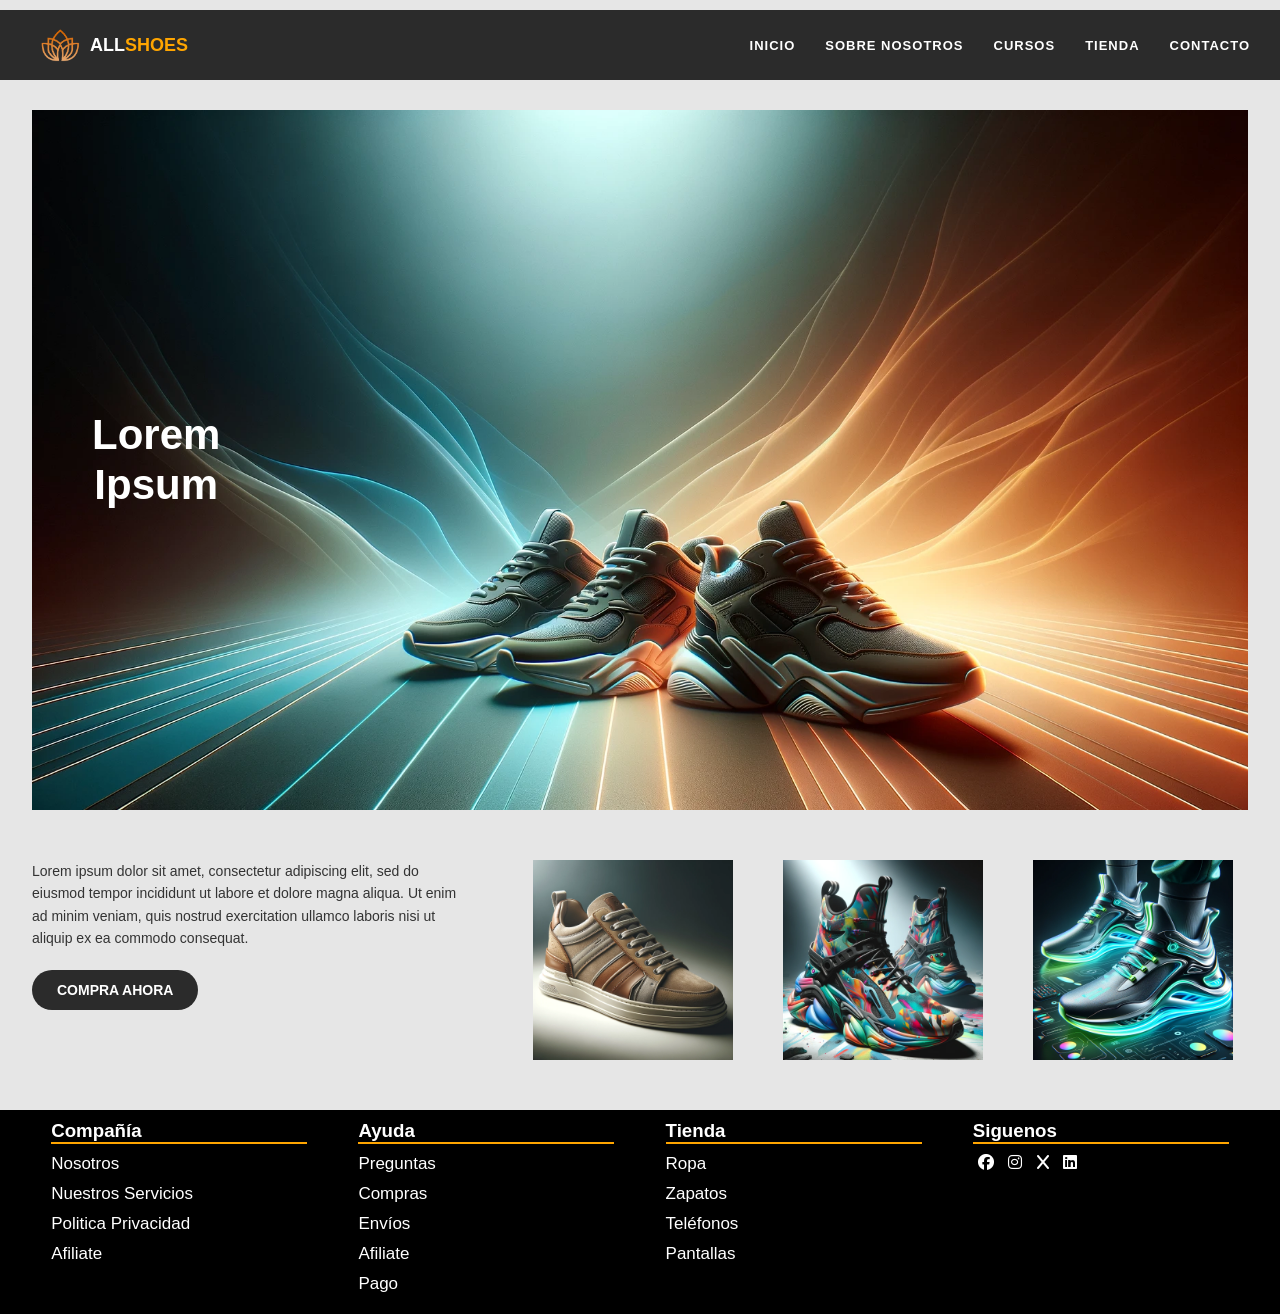
<file: index.html>
<!DOCTYPE html>
<html lang="en">
<head>
    <meta charset="UTF-8">
    <meta name="viewport" content="width=device-width, initial-scale=1.0">
    <link rel="stylesheet" href="CSSs/generico.css">
    <link rel="stylesheet" href="CSSs/header.css">
    <link rel="stylesheet" href="CSSs/index.css">
    <link rel="stylesheet" href="CSSs/footer.css">
    <link rel="stylesheet" href="https://cdnjs.cloudflare.com/ajax/libs/font-awesome/6.5.2/css/all.min.css">

    <title>Inicio</title>
</head>
<body>
    <header class="cabecera">
        <div class="contenedor-cabecera">

            <div class="logo">
                <img src="img/Logos/Logo.png" alt="Logo ALLSHOES" class="imagen-logo"/>
                <span class="texto-logo">ALL<span class="resaltado">SHOES</span></span>
            </div>

            <nav class="menu-navegacion">
                <a href="index.html">INICIO</a>
                <a href="sobrenosotros.html">SOBRE NOSOTROS</a>
                <a href="cursos.html">CURSOS</a>
                <a href="tienda.html">TIENDA</a>
                <a href="contacto.html">CONTACTO</a>
            </nav>

        </div>
    </header>
     <!-- MAIN -->
    <section class="banner-principal">
        <div class="contenido-principal">
            <h1>Lorem<br>Ipsum</h1>
        </div>
    </section>


    <!-- SECCION INFERIOR -->
    <section class="seccion-inferior">
        <div class="contenedor-inferior">

            <div class="columna-texto">
                <p>
                    Lorem ipsum dolor sit amet, consectetur adipiscing elit,
                    sed do eiusmod tempor incididunt ut labore et dolore
                    magna aliqua. Ut enim ad minim veniam, quis nostrud
                    exercitation ullamco laboris nisi ut aliquip ex ea
                    commodo consequat.
                </p>

                <a href="#" class="boton-compra">COMPRA AHORA</a>
            </div>

            <div class="columna-imagenes">
                <div class="tarjeta-producto1">
                    
                </div>
                <div class="tarjeta-producto2">
                    
                </div>
                <div class="tarjeta-producto3">
                    
                </div>
            </div>

        </div>
    </section>
    <footer>
        <div class="footer-box">
            <div class="enlaces">
                <h3 class="cat">Compañía</h3>
                <a class="enlace" href="#">Nosotros</a>
                <a class="enlace" href="#">Nuestros Servicios</a>
                <a class="enlace" href="#">Politica Privacidad</a>
                <a class="enlace" href="#">Afiliate</a>
            </div>
            <div class="enlaces">
                <h3 class="cat">Ayuda</h3>
                <a class="enlace" href="#">Preguntas</a>
                <a class="enlace" href="#">Compras</a>
                <a class="enlace" href="#">Envíos</a>
                <a class="enlace" href="#">Afiliate</a>
                <a class="enlace" href="#">Pago</a>
            </div>
            <div class="enlaces">
                <h3 class="cat">Tienda</h3>
                <a class="enlace" href="#">Ropa</a>
                <a class="enlace" href="#">Zapatos</a>
                <a class="enlace" href="#">Teléfonos</a>
                <a class="enlace" href="#">Pantallas</a>
            </div>
            <div class="enlaces">
                <h3 class="cat">Siguenos</h3>
                    <div>
                        <a class="red-social" href="#"><i class="fa-brands fa-facebook"></i></a>
                        <a class="red-social" href="#"><i class="fa-brands fa-instagram"></i></a>
                        <a class="red-social" href="#"><i class="fa-solid fa-x"></i></a>
                        <a class="red-social" href="#"><i class="fa-brands fa-linkedin"></i></a>
                    </div>
            </div>
        </div>
    </footer>
</body>
</html>
</file>
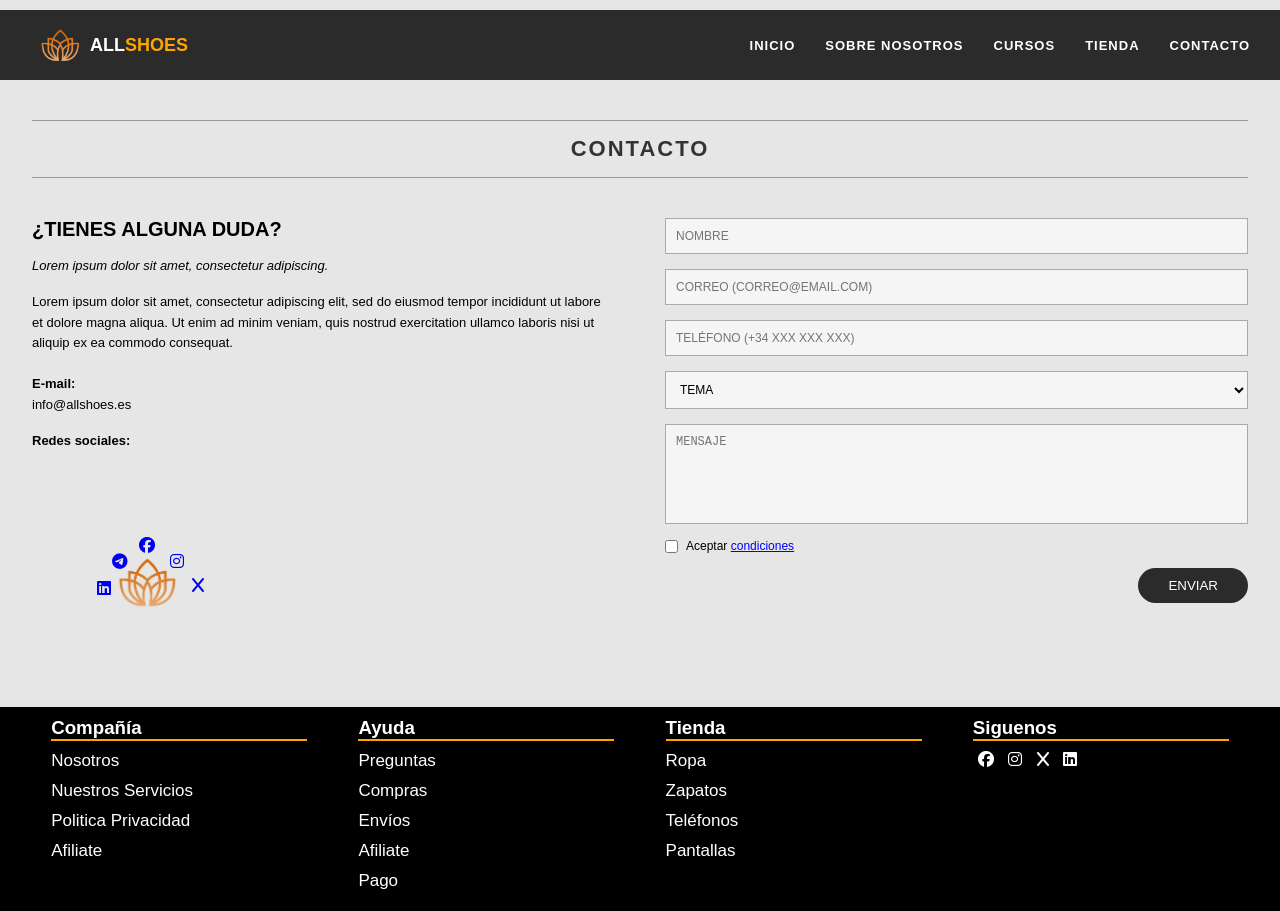
<file: contacto.html>
<!DOCTYPE html>
<html lang="en">
<head>
    <meta charset="UTF-8">
    <meta name="viewport" content="width=device-width, initial-scale=1.0">
    <link rel="stylesheet" href="CSSs/generico.css">
    <link rel="stylesheet" href="CSSs/header.css">
    <link rel="stylesheet" href="CSSs/contacto.css">
    <link rel="stylesheet" href="CSSs/footer.css">
    <link rel="stylesheet" href="https://cdnjs.cloudflare.com/ajax/libs/font-awesome/6.5.2/css/all.min.css">
    <title>Contacta con nosotros</title>
</head>
<body>
<!-- CABEZERA -->
        <header class="cabecera">
        <div class="contenedor-cabecera">

            <div class="logo">
                <img src="img/Logos/Logo.png" alt="Logo ALLSHOES" class="imagen-logo"/>
                <span class="texto-logo">ALL<span class="resaltado">SHOES</span></span>
            </div>

            <nav class="menu-navegacion">
                <a href="index.html">INICIO</a>
                <a href="sobrenosotros.html">SOBRE NOSOTROS</a>
                <a href="cursos.html">CURSOS</a>
                <a href="tienda.html">TIENDA</a>
                <a href="contacto.html">CONTACTO</a>
            </nav>

        </div>
    </header>

<!-- TITULO -->
    <section class="seccion-titulo">
        <hr>
        <h1>CONTACTO</h1>
        <hr>
    </section>

<!-- CONTENIDO PRINCIPAL -->
    <section class="seccion-contacto">

<!-- COLUMNA IZQUIERDA -->
        <div class="columna-informacion">

            <h2>¿TIENES ALGUNA DUDA?</h2>

            <p class="subtexto">
                Lorem ipsum dolor sit amet, consectetur adipiscing.
            </p>

            <p>
                Lorem ipsum dolor sit amet, consectetur adipiscing elit,
                sed do eiusmod tempor incididunt ut labore et dolore magna aliqua.
                Ut enim ad minim veniam, quis nostrud exercitation ullamco laboris
                nisi ut aliquip ex ea commodo consequat.
            </p>

            <p class="email">
                <strong>E-mail:</strong><br>
                info@allshoes.es
            </p>

            <p class="redes-titulo">
                <strong>Redes sociales:</strong>
            </p>

            <div class="contenedor-redes">
                <div class="icono-red"><a href="#"><i class="fa-brands fa-facebook"></i></a></div>
                <div class="icono-red"><a href="#"><i class="fa-brands fa-instagram"></i></a></div>
                <div class="icono-red"><a href="#"><i class="fa-solid fa-x"></i></a></div>
                <div class="icono-red"><a href="#"><i class="fa-brands fa-linkedin"></i></a></div>
                <div class="icono-red logo-central"><a href="#"><img src="img/Logos/Logo.png" alt="logo"></a></div>
                <div class="icono-red"><a href="#"><i class="fa-brands fa-telegram"></i></a></div>
            </div>
                        
                        
        </div>

        <!-- COLUMNA DERECHA -->
        <div class="columna-formulario">

            <form class="formulario-contacto">

                <input type="text" placeholder="NOMBRE">
                <input type="email" placeholder="CORREO (CORREO@EMAIL.COM)">
                <input type="tel" placeholder="TELÉFONO (+34 XXX XXX XXX)">

                <select>
                    <option>TEMA</option>
                    <option>Consulta</option>
                    <option>Soporte</option>
                </select>

                <textarea placeholder="MENSAJE"></textarea>

                <div class="contenedor-condiciones">
                    <input type="checkbox" id="condiciones">
                    <label for="condiciones">
                        Aceptar <a href="#">condiciones</a>
                    </label>
                </div>

                <button type="submit" class="boton-enviar">ENVIAR</button>

            </form>

        </div>

    </section>
    <footer>
        <div class="footer-box">
            <div class="enlaces">
                <h3 class="cat">Compañía</h3>
                <a class="enlace" href="#">Nosotros</a>
                <a class="enlace" href="#">Nuestros Servicios</a>
                <a class="enlace" href="#">Politica Privacidad</a>
                <a class="enlace" href="#">Afiliate</a>
            </div>
            <div class="enlaces">
                <h3 class="cat">Ayuda</h3>
                <a class="enlace" href="#">Preguntas</a>
                <a class="enlace" href="#">Compras</a>
                <a class="enlace" href="#">Envíos</a>
                <a class="enlace" href="#">Afiliate</a>
                <a class="enlace" href="#">Pago</a>
            </div>
            <div class="enlaces">
                <h3 class="cat">Tienda</h3>
                <a class="enlace" href="#">Ropa</a>
                <a class="enlace" href="#">Zapatos</a>
                <a class="enlace" href="#">Teléfonos</a>
                <a class="enlace" href="#">Pantallas</a>
            </div>
            <div class="enlaces">
                <h3 class="cat">Siguenos</h3>
                    <div>
                        <a class="red-social" href="#"><i class="fa-brands fa-facebook"></i></a>
                        <a class="red-social" href="#"><i class="fa-brands fa-instagram"></i></a>
                        <a class="red-social" href="#"><i class="fa-solid fa-x"></i></a>
                        <a class="red-social" href="#"><i class="fa-brands fa-linkedin"></i></a>
                    </div>
            </div>
        </div>
    </footer>
</body>

</html>
</file>
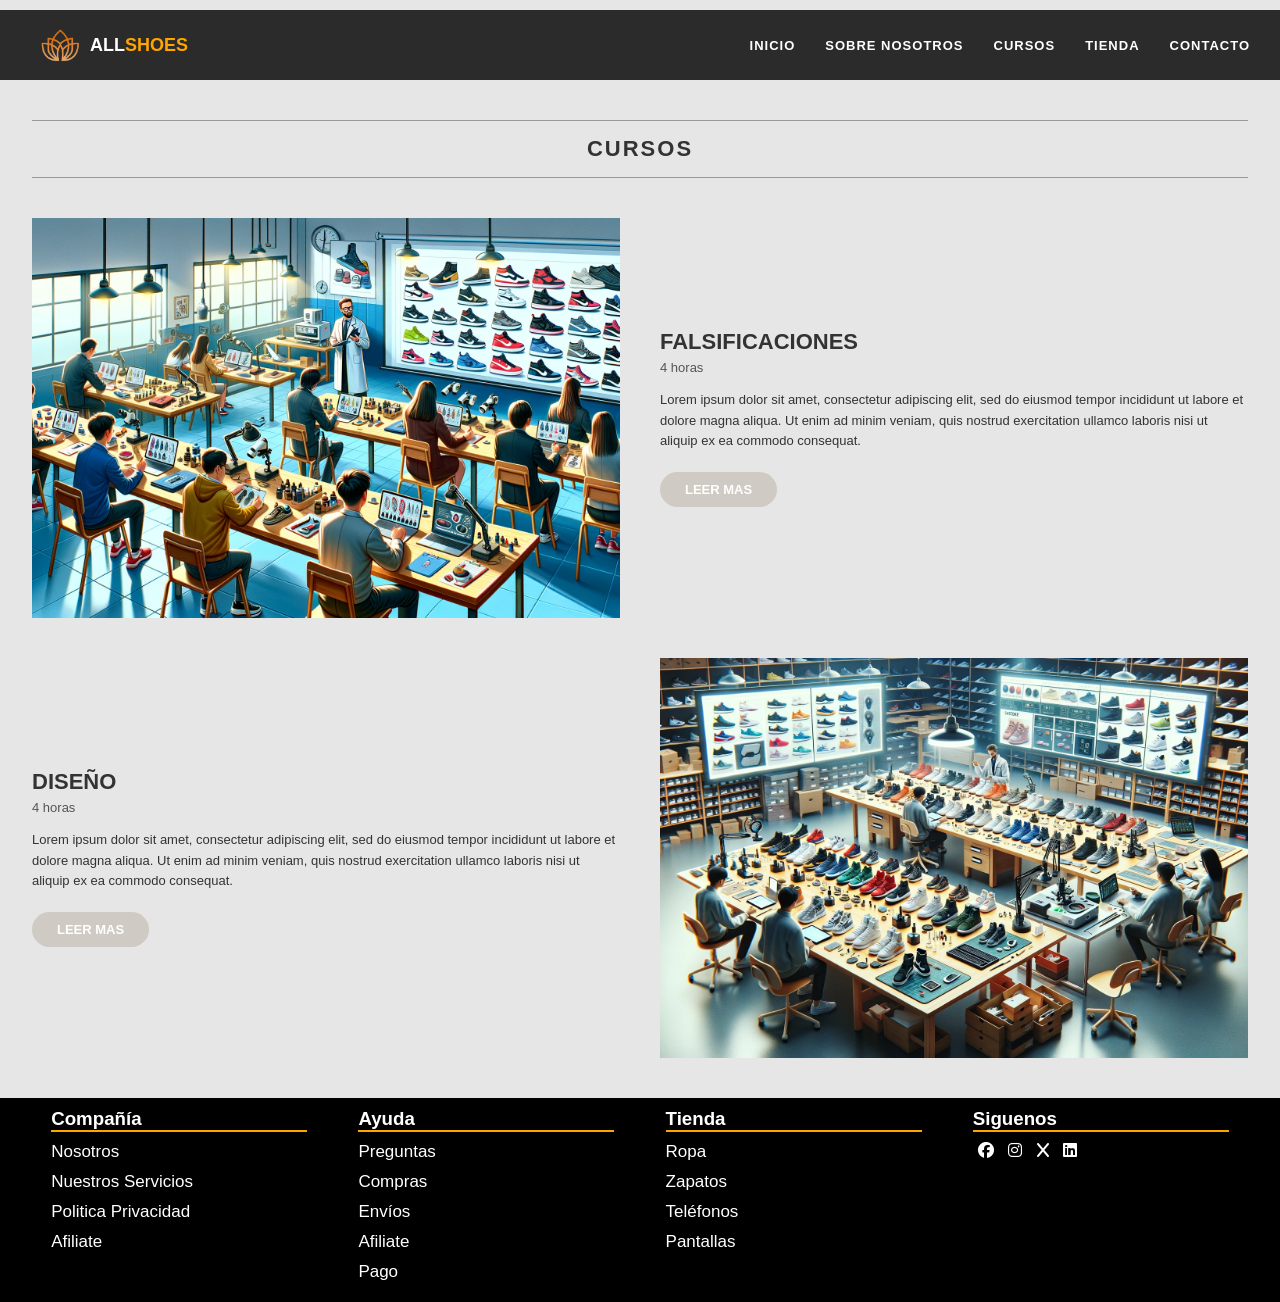
<file: cursos.html>
<!DOCTYPE html>
<html lang="es">
<head>
    <meta charset="UTF-8">
    <link rel="stylesheet" href="CSSs/generico.css">
    <link rel="stylesheet" href="CSSs/header.css">
    <link rel="stylesheet" href="CSSs/cursos.css">
    <link rel="stylesheet" href="CSSs/footer.css">
    <link rel="stylesheet" href="https://cdnjs.cloudflare.com/ajax/libs/font-awesome/6.5.2/css/all.min.css">
    <title>Cursos</title>
</head>
<body>
    <header class="cabecera">
        <div class="contenedor-cabecera">

            <div class="logo">
                <img src="img/Logos/Logo.png" alt="Logo ALLSHOES" class="imagen-logo"/>
                <span class="texto-logo">ALL<span class="resaltado">SHOES</span></span>
            </div>

            <nav class="menu-navegacion">
                <a href="index.html">INICIO</a>
                <a href="sobrenosotros.html">SOBRE NOSOTROS</a>
                <a href="cursos.html">CURSOS</a>
                <a href="tienda.html">TIENDA</a>
                <a href="contacto.html">CONTACTO</a>
            </nav>

        </div>
    </header>


    <!-- TITULO -->
    <section class="seccion-titulo">
        <hr>
        <h1>CURSOS</h1>
        <hr>
    </section>

    <!-- BLOQUE 1 -->
    <section class="bloque-curso">
        <div class="imagen-curso izquierda"></div>

        <div class="contenido-curso">
            <h2>FALSIFICACIONES</h2>
            <span class="duracion">4 horas</span>
            <p>
                Lorem ipsum dolor sit amet, consectetur adipiscing elit, sed do
                eiusmod tempor incididunt ut labore et dolore magna aliqua.
                Ut enim ad minim veniam, quis nostrud exercitation ullamco laboris
                nisi ut aliquip ex ea commodo consequat.
            </p>
            <a href="#" class="boton-secundario">LEER MAS</a>
        </div>
    </section>

    <!-- BLOQUE 2 -->
    <section class="bloque-curso inverso">

        <div class="contenido-curso">
            <h2>DISEÑO</h2>
            <span class="duracion">4 horas</span>
            <p>
                Lorem ipsum dolor sit amet, consectetur adipiscing elit, sed do
                eiusmod tempor incididunt ut labore et dolore magna aliqua.
                Ut enim ad minim veniam, quis nostrud exercitation ullamco laboris
                nisi ut aliquip ex ea commodo consequat.
            </p>
            <a href="#" class="boton-secundario">LEER MAS</a>
        </div>

        <div class="imagen-curso derecha"></div>

    </section>
    <footer>
        <div class="footer-box">
            <div class="enlaces">
                <h3 class="cat">Compañía</h3>
                <a class="enlace" href="#">Nosotros</a>
                <a class="enlace" href="#">Nuestros Servicios</a>
                <a class="enlace" href="#">Politica Privacidad</a>
                <a class="enlace" href="#">Afiliate</a>
            </div>
            <div class="enlaces">
                <h3 class="cat">Ayuda</h3>
                <a class="enlace" href="#">Preguntas</a>
                <a class="enlace" href="#">Compras</a>
                <a class="enlace" href="#">Envíos</a>
                <a class="enlace" href="#">Afiliate</a>
                <a class="enlace" href="#">Pago</a>
            </div>
            <div class="enlaces">
                <h3 class="cat">Tienda</h3>
                <a class="enlace" href="#">Ropa</a>
                <a class="enlace" href="#">Zapatos</a>
                <a class="enlace" href="#">Teléfonos</a>
                <a class="enlace" href="#">Pantallas</a>
            </div>
            <div class="enlaces">
                <h3 class="cat">Siguenos</h3>
                    <div>
                        <a class="red-social" href="#"><i class="fa-brands fa-facebook"></i></a>
                        <a class="red-social" href="#"><i class="fa-brands fa-instagram"></i></a>
                        <a class="red-social" href="#"><i class="fa-solid fa-x"></i></a>
                        <a class="red-social" href="#"><i class="fa-brands fa-linkedin"></i></a>
                    </div>
            </div>
        </div>
    </footer>
</body>

</html>
</file>
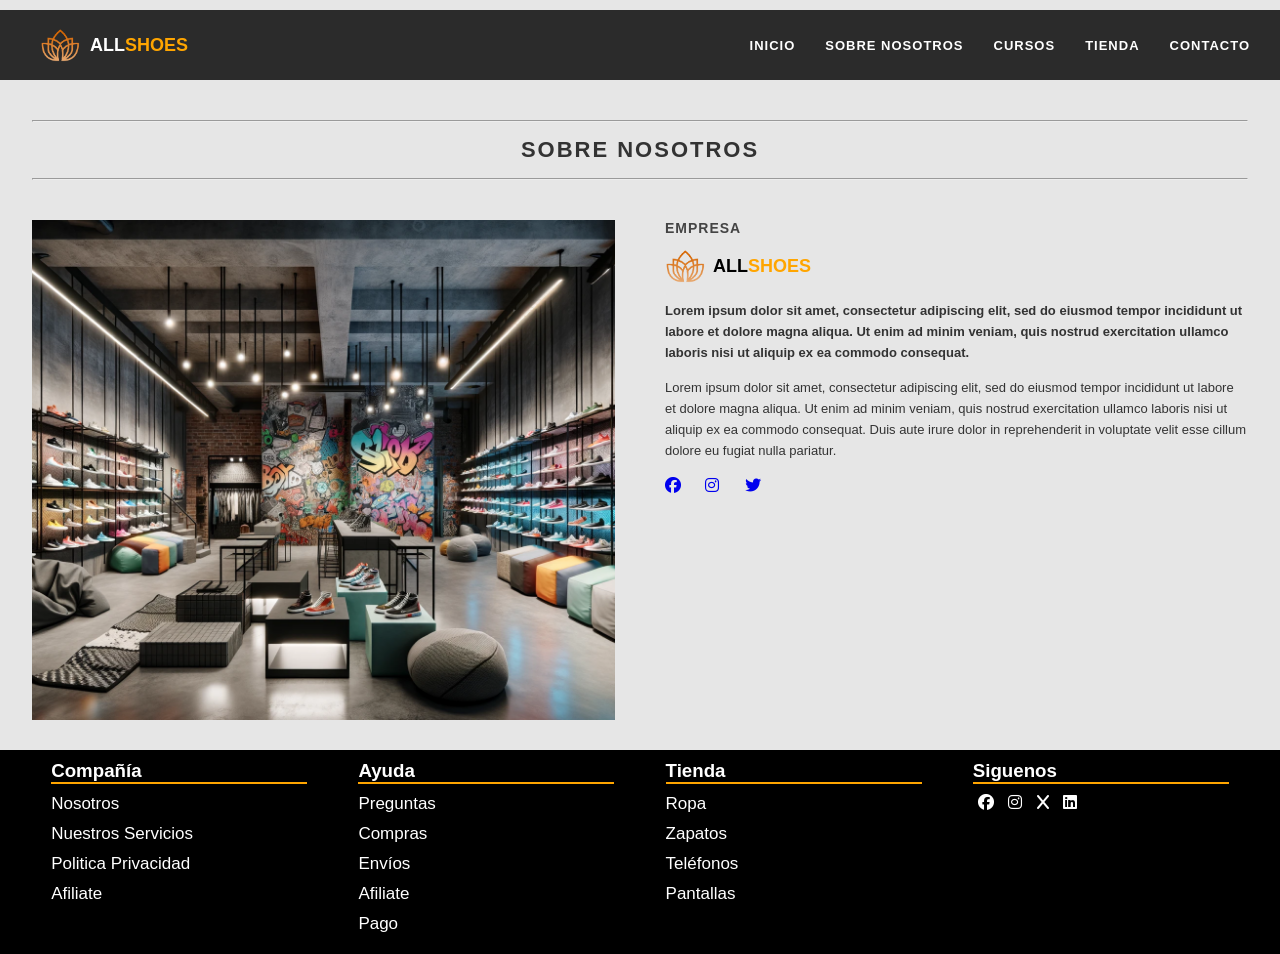
<file: sobrenosotros.html>
<!DOCTYPE html>
<html lang="es">
<head>
    <meta charset="UTF-8">
    <title>Sobre Nosotros</title>
    <link rel="stylesheet" href="CSSs/generico.css">
    <link rel="stylesheet" href="CSSs/header.css">
    <link rel="stylesheet" href="CSSs/sobre-nosotros.css">
    <link rel="stylesheet" href="CSSs/footer.css">
    <link rel="stylesheet" href="https://cdnjs.cloudflare.com/ajax/libs/font-awesome/6.5.2/css/all.min.css">
    
</head>
<body>
    <header class="cabecera">
        <div class="contenedor-cabecera">

            <div class="logo">
                <img src="img/Logos/Logo.png" alt="Logo ALLSHOES" class="imagen-logo"/>
                <span class="texto-logo">ALL<span class="resaltado">SHOES</span></span>
            </div>

            <nav class="menu-navegacion">
                <a href="index.html">INICIO</a>
                <a href="sobrenosotros.html">SOBRE NOSOTROS</a>
                <a href="cursos.html">CURSOS</a>
                <a href="tienda.html">TIENDA</a>
                <a href="contacto.html">CONTACTO</a>
            </nav>

        </div>
    </header>

    <section class="seccion-sobre">

        <!-- Titulo con lineas -->
        <div class="contenedor-titulo">
            <hr class="linea-superior">
            <h1>SOBRE NOSOTROS</h1>
            <hr class="linea-inferior">
        </div>

        <!-- Contenido principal -->
        <div class="contenedor-principal">

            <!-- Imagen izquierda -->
            <div class="columna-imagen">
                <div class="imagen-empresa"></div>
            </div>

            <!-- Texto derecha -->
            <div class="columna-texto">

                <h3 class="subtitulo">EMPRESA</h3>

                <div class="marca">
                    <img src="img/Logos/Logo.png" alt="Logo ALLSHOES" class="imagen-logo"/>
                    <span class="nombre-marca">ALL<span class="resaltado">SHOES</span></span>
                </div>

                <p class="texto-destacado">
                    Lorem ipsum dolor sit amet, consectetur adipiscing elit, sed do eiusmod
                    tempor incididunt ut labore et dolore magna aliqua. Ut enim ad minim veniam,
                    quis nostrud exercitation ullamco laboris nisi ut aliquip ex ea commodo consequat.
                </p>

                <p>
                    Lorem ipsum dolor sit amet, consectetur adipiscing elit, sed do eiusmod
                    tempor incididunt ut labore et dolore magna aliqua. Ut enim ad minim veniam,
                    quis nostrud exercitation ullamco laboris nisi ut aliquip ex ea commodo consequat.
                    Duis aute irure dolor in reprehenderit in voluptate velit esse cillum dolore eu
                    fugiat nulla pariatur.
                </p>
                <!-- Redes-->
                <div class="iconos-sociales">
                    <a class="icono-social" href="#"><i class="fa-brands fa-facebook"></i></a>
                    <a class="icono-social" href="#"><i class="fa-brands fa-instagram"></i></a>
                    <a class="icono-social" href="#"><i class="fa-brands fa-twitter"></i></a>
                </div>

            </div>

        </div>

    </section>
    <footer>
        <div class="footer-box">
            <div class="enlaces">
                <h3 class="cat">Compañía</h3>
                <a class="enlace" href="#">Nosotros</a>
                <a class="enlace" href="#">Nuestros Servicios</a>
                <a class="enlace" href="#">Politica Privacidad</a>
                <a class="enlace" href="#">Afiliate</a>
            </div>
            <div class="enlaces">
                <h3 class="cat">Ayuda</h3>
                <a class="enlace" href="#">Preguntas</a>
                <a class="enlace" href="#">Compras</a>
                <a class="enlace" href="#">Envíos</a>
                <a class="enlace" href="#">Afiliate</a>
                <a class="enlace" href="#">Pago</a>
            </div>
            <div class="enlaces">
                <h3 class="cat">Tienda</h3>
                <a class="enlace" href="#">Ropa</a>
                <a class="enlace" href="#">Zapatos</a>
                <a class="enlace" href="#">Teléfonos</a>
                <a class="enlace" href="#">Pantallas</a>
            </div>
            <div class="enlaces">
                <h3 class="cat">Siguenos</h3>
                    <div>
                        <a class="red-social" href="#"><i class="fa-brands fa-facebook"></i></a>
                        <a class="red-social" href="#"><i class="fa-brands fa-instagram"></i></a>
                        <a class="red-social" href="#"><i class="fa-solid fa-x"></i></a>
                        <a class="red-social" href="#"><i class="fa-brands fa-linkedin"></i></a>
                    </div>
            </div>
        </div>
    </footer>
</body>

</html>
</file>
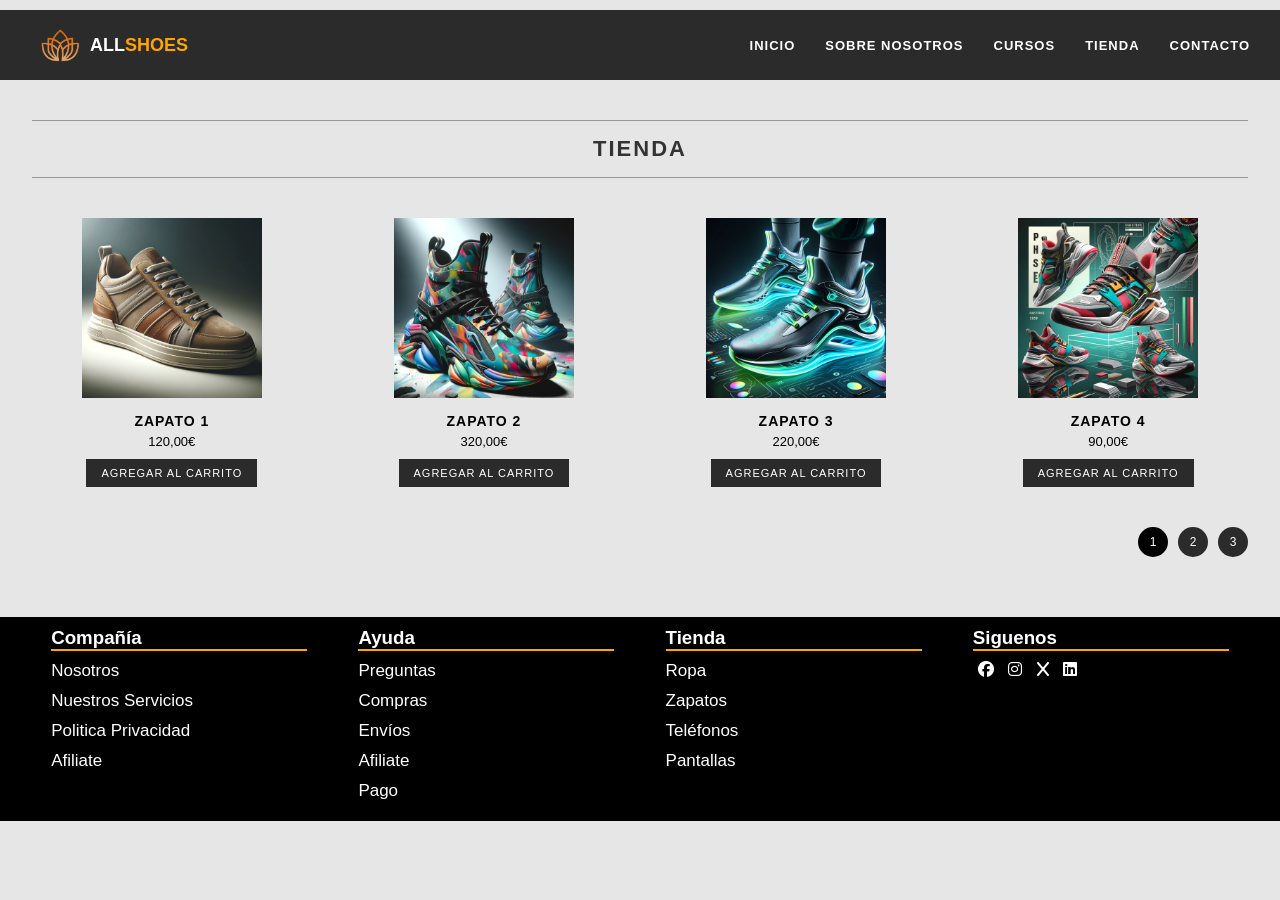
<file: tienda.html>
<!DOCTYPE html>
<html lang="es">
<head>
    <meta charset="UTF-8">
    <title>Tienda</title>
    <link rel="stylesheet" href="CSSs/generico.css">
    <link rel="stylesheet" href="CSSs/header.css">
    <link rel="stylesheet" href="CSSs/tienda.css">
    <link rel="stylesheet" href="CSSs/footer.css">
    <link rel="stylesheet" href="https://cdnjs.cloudflare.com/ajax/libs/font-awesome/6.5.2/css/all.min.css">
</head>
<body>
    <header class="cabecera">
        <div class="contenedor-cabecera">

            <div class="logo">
                <img src="img/Logos/Logo.png" alt="Logo ALLSHOES" class="imagen-logo"/>
                <span class="texto-logo">ALL<span class="resaltado">SHOES</span></span>
            </div>

            <nav class="menu-navegacion">
                <a href="index.html">INICIO</a>
                <a href="sobrenosotros.html">SOBRE NOSOTROS</a>
                <a href="cursos.html">CURSOS</a>
                <a href="tienda.html">TIENDA</a>
                <a href="contacto.html">CONTACTO</a>
            </nav>

        </div>
    </header>
        <!-- Titulo con lineas -->
    <div class="seccion-titulo">
        <hr>
            <h1>TIENDA</h1>
        <hr>
    </div>

    <!-- PRODUCTOS -->
    <section class="seccion-productos">
        <div class="contenedor-productos">

            <article class="tarjeta-producto">
                <div class="imagen-zapato1"></div>
                <h3>ZAPATO 1</h3>
                <span class="precio">120,00€</span>
                <a href="#" class="boton-carrito">AGREGAR AL CARRITO</a>
            </article>

            <article class="tarjeta-producto">
                <div class="imagen-zapato2"></div>
                <h3>ZAPATO 2</h3>
                <span class="precio">320,00€</span>
                <a href="#" class="boton-carrito">AGREGAR AL CARRITO</a>
            </article>

            <article class="tarjeta-producto">
                <div class="imagen-zapato3"></div>
                <h3>ZAPATO 3</h3>
                <span class="precio">220,00€</span>
                <a href="#" class="boton-carrito">AGREGAR AL CARRITO</a>
            </article>

            <article class="tarjeta-producto">
                <div class="imagen-zapato4"></div>
                <h3>ZAPATO 4</h3>
                <span class="precio">90,00€</span>
                <a href="#" class="boton-carrito">AGREGAR AL CARRITO</a>
            </article>

        </div>
    </section>

    <!-- PAGINACION -->
    <div class="paginacion">
        <span class="pagina activa">1</span>
        <span class="pagina">2</span>
        <span class="pagina">3</span>
    </div>
        <footer>
        <div class="footer-box">
            <div class="enlaces">
                <h3 class="cat">Compañía</h3>
                <a class="enlace" href="#">Nosotros</a>
                <a class="enlace" href="#">Nuestros Servicios</a>
                <a class="enlace" href="#">Politica Privacidad</a>
                <a class="enlace" href="#">Afiliate</a>
            </div>
            <div class="enlaces">
                <h3 class="cat">Ayuda</h3>
                <a class="enlace" href="#">Preguntas</a>
                <a class="enlace" href="#">Compras</a>
                <a class="enlace" href="#">Envíos</a>
                <a class="enlace" href="#">Afiliate</a>
                <a class="enlace" href="#">Pago</a>
            </div>
            <div class="enlaces">
                <h3 class="cat">Tienda</h3>
                <a class="enlace" href="#">Ropa</a>
                <a class="enlace" href="#">Zapatos</a>
                <a class="enlace" href="#">Teléfonos</a>
                <a class="enlace" href="#">Pantallas</a>
            </div>
            <div class="enlaces">
                <h3 class="cat">Siguenos</h3>
                    <div>
                        <a class="red-social" href="#"><i class="fa-brands fa-facebook"></i></a>
                        <a class="red-social" href="#"><i class="fa-brands fa-instagram"></i></a>
                        <a class="red-social" href="#"><i class="fa-solid fa-x"></i></a>
                        <a class="red-social" href="#"><i class="fa-brands fa-linkedin"></i></a>
                    </div>
            </div>
        </div>
    </footer>
</body>

</html>
</file>
<file: CSSs/generico.css>
* {
    margin: 0;
    padding: 0;
    box-sizing: border-box;
}
body {
    font-family: Arial, sans-serif;
    background-color: #e6e6e6;
}
</file>
<file: CSSs/header.css>
.cabecera {
    padding: 10px 0;
}

.imagen-logo {
    height: 40px;
}
.contenedor-cabecera {
    width: 100%;
    margin: auto;
    display: flex;
    justify-content: space-between;
    align-items: center;
    background-color: #2b2b2b;
    padding: 15px 30px;
}

.logo {
    margin-left: 10px;
    display: flex;
    align-items: center;
    gap: 10px;
    color: white;
    font-weight: bold;
    font-size: 18px;
}

.resaltado {
    color: orange;
}

.menu-navegacion {
    display: flex;
    gap: 30px;
    flex-wrap: wrap;
}

.menu-navegacion a {
    text-decoration: none;
    color: white;
    font-size: 13px;
    font-weight: bold;
    letter-spacing: 1px;
    transition: color 0.3s ease;
}

.menu-navegacion a:hover {
    color: orange;
}
</file>
<file: CSSs/index.css>
/* IMAGEN PRINCIPAL */
.banner-principal{
    width: 95%;
    height: 700px;
    margin: 20px auto;
    display: flex;
    align-items: center;
    background-image: url("../img/Carroussel/Carroussel-1.webp");
    background-size: cover;
    background-position: center;
    background-position: bottom;
}

.contenido-principal h1 {
    color: white;
    font-size: 42px;
    line-height: 1.2;
    font-weight: 600;
    text-align: center;
    padding-left: 60px;
}

/* SECCION INFERIOR */
.seccion-inferior {
    width: 95%;
    margin: auto;
    padding: 30px 0 50px 0;
}

.contenedor-inferior {
    display: flex;
    justify-content: space-between;
    align-items: flex-start;
    gap: 40px;
}

.columna-texto {
    width: 35%;
}

.columna-texto p {
    font-size: 14px;
    line-height: 1.6;
    color: #333;
    margin-bottom: 20px;
}
/* BOTON */
.boton-compra {
    display: inline-block;
    padding: 12px 25px;
    background-color: #2b2b2b;
    color: white;
    text-decoration: none;
    border-radius: 25px;
    font-weight: bold;
    font-size: 14px;
    transition: background-color 0.3s ease, transform 0.2s ease;
}

.boton-compra:hover {
    background-color: orange;
    transform: scale(1.05);
}


/* IMAGENES ABAJO DERECHA */

.columna-imagenes {
    width: 60%;
    display: flex;
    gap: 20px;
    flex-wrap: wrap;
}

.tarjeta-producto1 {
    flex: 1;
    height: 200px;
    min-width: 130px;
    background-image: url("../img/Articulos/Articulo-1.webp");
    background-size: contain;
    background-repeat: no-repeat;
    background-position: center;

}

.tarjeta-producto2 {
    flex: 1;
    height: 200px;
    min-width: 130px;
    background-image: url("../img/Articulos/Articulo-2.webp");
    background-size: contain;
    background-repeat: no-repeat;
    background-position: center;
}

.tarjeta-producto3 {
    flex: 1;
    height: 200px;
    min-width: 130px;
    background-image: url("../img/Articulos/Articulo-3.webp");
    background-size: contain;
    background-repeat: no-repeat;
    background-position: center;
}

 .tarjeta-producto img {
    width: 100%;
    height: 100%;
 
 }
</file>
<file: CSSs/footer.css>
footer{
    background-color: black;
    color: white;
}
.footer-box {
    display: flex;
    padding-top: 10px;
    
}
.enlaces  {
    width: 20%;
    margin-left: 4%;
    margin-bottom: 10px;
}
.cat {
    border-bottom: 2px solid orange;
    margin-bottom: 10px;
}
.red-social {
    color: white;
    display: inline;
    margin: 5px;
    border-radius: 50%;
    width: fit-content;
    height: fit-content;
    background-color: black;
}
.enlace {
    font-size: 17px;
    color: white;
    display: block;
    text-decoration: none;
    margin-bottom: 10px;
}
</file>
<file: CSSs/contacto.css>
/* TITULO */
.seccion-titulo {
    width: 95%;
    margin: 30px auto;
    text-align: center;
}

.seccion-titulo hr {
    border: none;
    height: 1px;
    background-color: #999;
    margin: 15px 0;
}

.seccion-titulo h1 {
    font-size: 22px;
    letter-spacing: 2px;
    color: #333;
}

/* CONTACTO */
.seccion-contacto {
    width: 95%;
    margin: 40px auto;
    display: flex;
    gap: 50px;
}

.columna-informacion {
    width: 50%;
}

.columna-informacion h2 {
    font-size: 20px;
    margin-bottom: 15px;
}

.subtexto {
    font-style: italic;
    margin-bottom: 15px;
}

.columna-informacion p {
    font-size: 13px;
    line-height: 1.6;
    margin-bottom: 15px;
}

.email {
    margin-top: 20px;
}

/* iCONOS REDES SOCIALES */

.contenedor-redes {
    position: relative;
    width: 200px;
    height: 200px;
    margin-top: 15px;
}

.logo-central {
    position: absolute;
    top: 50%;
    left: 50%;
    transform: translate(-50%, -50%);
}

.logo-central img {
    width: 60px;
    height: 60px;
}

.icono-red {
    position: absolute;
    width: 30px;
    height: 30px;
    transition: transform 0.3s ease;
}

.icono-red:hover {
    transform: scale(1.1);
}

/* posiciones alrededor del logo */
/* Facebook */
.icono-red:nth-child(1) { 
    top: 70px;
    left: 61%;
    transform: translateX(-50%);
}
/* Instagram */
.icono-red:nth-child(2) { 
    top: 86px;
    left: 69%;
}
/* X */
.icono-red:nth-child(3) { 
    bottom: 30%;
    left: 80%;
}
/* Linkedin */
.icono-red:nth-child(4) { 
    bottom: 57px;
    left: 40%;
    transform: translateX(-50%);
}
/* Telegram */
.icono-red:nth-child(6) { 
    top: 86px;
    left: 40%;
}

/* FORMULARIO */
.columna-formulario {
    width: 50%;
}

.formulario-contacto {
    display: flex;
    flex-direction: column;
    gap: 15px;
}

.formulario-contacto input,
.formulario-contacto select,
.formulario-contacto textarea {
    padding: 10px;
    border: 1px solid #aaa;
    background-color: #f5f5f5;
    font-size: 12px;
}

textarea {
    resize: none;
    height: 100px;
}

.contenedor-condiciones {
    display: flex;
    align-items: center;
    gap: 8px;
    font-size: 12px;
}

.contenedor-condiciones a {
    color: blue;
    text-decoration: underline;
}

.boton-enviar {
    align-self: flex-end;
    padding: 10px 30px;
    background-color: #2b2b2b;
    color: white;
    border: none;
    border-radius: 20px;
    cursor: pointer;
    transition: background-color 0.3s ease, transform 0.2s ease;
}

.boton-enviar:hover {
    background-color: orange;
    transform: scale(1.05);
}
</file>
<file: CSSs/cursos.css>
/* TITULO */
.seccion-titulo {
    width: 95%;
    margin: 30px auto;
    text-align: center;
}

.seccion-titulo hr {
    border: none;
    height: 1px;
    background-color: #999;
    margin: 15px 0;
}

.seccion-titulo h1 {
    font-size: 22px;
    letter-spacing: 2px;
    color: #333;
}

/* BLOQUES CURSO */
.bloque-curso {
    width: 95%;
    margin: 40px auto;
    display: flex;
    gap: 40px;
    align-items: center;
}

.bloque-curso.inverso {
    justify-content: space-between;
}

.imagen-curso.izquierda{
    width: 50%;
    height: 400px;
    background-image: url("../img/Cursos/Curso-2.webp");
    background-size: cover;
    background-position: top;
}
.imagen-curso.derecha {
    width: 50%;
    height: 400px;
    background-image: url("../img/Cursos/Curso-1.webp");
    background-size: cover;
    background-position: top;

}
.contenido-curso {
    width: 50%;
}

.contenido-curso h2 {
    font-size: 22px;
    margin-bottom: 5px;
    color: #333;
}

.duracion {
    display: block;
    font-size: 13px;
    margin-bottom: 15px;
    color: #555;
}

.contenido-curso p {
    font-size: 13px;
    line-height: 1.6;
    margin-bottom: 20px;
    color: #333;
}

/* BOTON */
.boton-secundario {
    display: inline-block;
    padding: 10px 25px;
    background-color: #cfcac3;
    color: white;
    text-decoration: none;
    border-radius: 20px;
    font-size: 13px;
    font-weight: bold;
    transition: background-color 0.3s ease, transform 0.2s ease;
}

.boton-secundario:hover {
    background-color: orange;
    transform: scale(1.05);
}
</file>
<file: CSSs/sobre-nosotros.css>
/* SECCION GENERAL */
.seccion-sobre {
    width: 95%;
    margin: 30px auto;
}

/* TITULO */
.contenedor-titulo {
    text-align: center;
    margin-bottom: 40px;
}

.linea-superior,
.linea-inferior {
    height: 1px;
    margin: 15px 0;
}

.contenedor-titulo h1 {
    font-size: 22px;
    letter-spacing: 2px;
    font-weight: 700;
    color: #333;
}

/* CONTENIDO PRINCIPAL */
.contenedor-principal {
    display: flex;
    gap: 50px;
    align-items: flex-start;
}

/* COLUMNA IMAGEN */
.columna-imagen {
    width: 50%;
}

.imagen-empresa {
    width: 100%;
    min-width: 70%;
    height: 500px;
    background-image: url("../img/Tienda/Tienda-1.webp");
    background-size: cover;
    background-position: center;
}

/* COLUMNA TEXTO */
.columna-texto {
    width: 50%;
}

.subtitulo {
    font-size: 14px;
    letter-spacing: 1px;
    margin-bottom: 10px;
    color: #444;
}

.marca {
    display: flex;
    align-items: center;
    gap: 8px;
    margin-bottom: 15px;
}

.nombre-marca {
    font-size: 18px;
    font-weight: bold;
}

.resaltado {
    color: orange;
}

.texto-destacado {
    font-weight: bold;
    font-size: 13px;
    line-height: 1.6;
    margin-bottom: 15px;
}

.columna-texto p {
    font-size: 13px;
    line-height: 1.6;
    margin-bottom: 15px;
    color: #333;
}

/* ICONOS */
.iconos-sociales {
    display: flex;
    gap: 15px;
    margin-top: 10px;
}

.icono-social {
    width: 25px;
    height: 25px;
    border-radius: 50%;
    transition: transform 0.3s ease, background-color 0.3s ease;
}

.icono-social:hover {
    transform: scale(1.1);
    background-color: orange;
}
</file>
<file: CSSs/tienda.css>
/* TITULO */
.seccion-titulo {
    width: 95%;
    margin: 30px auto;
    text-align: center;
}

.seccion-titulo hr {
    border: none;
    height: 1px;
    background-color: #999;
    margin: 15px 0;
}

.seccion-titulo h1 {
    font-size: 22px;
    letter-spacing: 2px;
    color: #333;
}

/* PRODUCTOS */
.seccion-productos {
    width: 95%;
    margin: 40px auto;
}

.contenedor-productos {
    display: flex;
    justify-content: space-between;
    gap: 20px;
}

.tarjeta-producto {
    width: 23%;
    text-align: center;
}

.imagen-zapato1 {
    width: 100%;
    height: 180px;
    background-image: url("../img/Articulos/Articulo-1.webp");
    background-size: contain;
    background-repeat: no-repeat;
    background-position: center;
    margin-bottom: 15px;
}

.imagen-zapato2 {
    width: 100%;
    height: 180px;
    background-image: url("../img/Articulos/Articulo-2.webp");
    background-size: contain;
    background-repeat: no-repeat;
    background-position: center;
    margin-bottom: 15px;
}

.imagen-zapato3 {
    width: 100%;
    height: 180px;
    background-image: url("../img/Articulos/Articulo-3.webp");
    background-size: contain;
    background-repeat: no-repeat;
    background-position: center;
    margin-bottom: 15px;
}

.imagen-zapato4 {
    width: 100%;
    height: 180px;
    background-image: url("../img/Articulos/Articulo-4.webp");
    background-size: contain;
    background-repeat: no-repeat;
    background-position: center;
    margin-bottom: 15px;
}


.tarjeta-producto h3 {
    font-size: 14px;
    margin-bottom: 5px;
    letter-spacing: 1px;
}

.precio {
    display: block;
    font-size: 13px;
    margin-bottom: 10px;
}

/* BOTON */
.boton-carrito {
    display: inline-block;
    padding: 8px 15px;
    background-color: #2b2b2b;
    color: white;
    font-size: 11px;
    text-decoration: none;
    letter-spacing: 1px;
    transition: background-color 0.3s ease, transform 0.2s ease;
}

.boton-carrito:hover {
    background-color: orange;
    transform: scale(1.05);
}

/* PAGINACION */
.paginacion {
    width: 95%;
    margin: 30px auto 60px auto;
    display: flex;
    justify-content: flex-end;
    gap: 10px;
}

.pagina {
    width: 30px;
    height: 30px;
    background-color: #2b2b2b;
    color: white;
    display: flex;
    justify-content: center;
    align-items: center;
    border-radius: 50%;
    font-size: 12px;
    cursor: pointer;
    transition: background-color 0.3s ease;
}

.pagina:hover {
    background-color: orange;
}

.pagina.activa {
    background-color: black;
}
</file>
